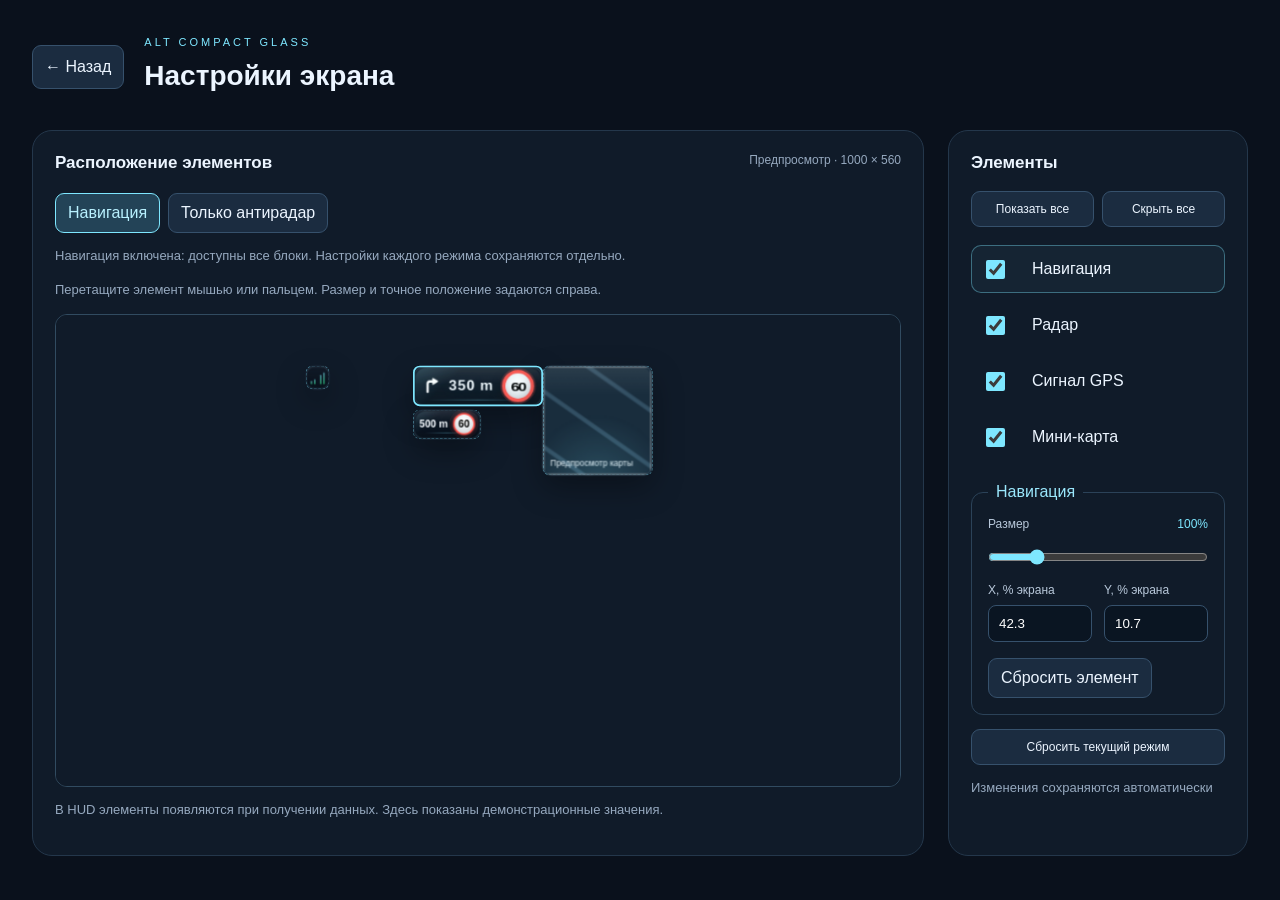
<file: settings.html>
<!doctype html>
<html lang="ru">
<head>
  <meta charset="utf-8">
  <meta name="viewport" content="width=device-width, initial-scale=1">
  <title>Настройки HUD</title>
  <link rel="stylesheet" href="settings.css">
</head>
<body>
  <header>
    <button id="backButton" class="back-button" type="button" aria-label="Назад — закрыть настройки"><span aria-hidden="true">←</span> Назад</button>
    <div class="header-title"><span class="eyebrow">ALT COMPACT GLASS</span><h1>Настройки экрана</h1></div>
  </header>
  <main>
    <section class="preview-panel">
      <div class="section-heading"><h2>Расположение элементов</h2><span>Предпросмотр · 1000 × 560</span></div>
      <div class="mode-switch" role="group" aria-label="Режим расположения">
        <button type="button" data-layout-mode="navigation" aria-pressed="true">Навигация</button>
        <button type="button" data-layout-mode="radar" aria-pressed="false">Только антирадар</button>
      </div>
      <p id="modeHint">Навигация включена: доступны все блоки. Настройки каждого режима сохраняются отдельно.</p>
      <p>Перетащите элемент мышью или пальцем. Размер и точное положение задаются справа.</p>
      <div id="previewArea"><div id="canvas"><iframe id="preview" src="index.html?preview=1" title="Предпросмотр HUD" tabindex="-1"></iframe><div id="handles"></div></div></div>
      <p class="hint">В HUD элементы появляются при получении данных. Здесь показаны демонстрационные значения.</p>
    </section>
    <aside>
      <h2>Элементы</h2>
      <div class="actions"><button id="showAll">Показать все</button><button id="hideAll">Скрыть все</button></div>
      <div id="widgetList"></div>
      <fieldset><legend id="selectedName">Навигация</legend>
        <label>Размер <output id="scaleValue">100%</output><input id="scale" type="range" min="50" max="300" step="5" value="100"></label>
        <div class="coordinates"><label>X, % экрана<input id="posX" type="number" min="0" max="100" step="0.1"></label><label>Y, % экрана<input id="posY" type="number" min="0" max="100" step="0.1"></label></div>
        <button id="resetOne">Сбросить элемент</button>
      </fieldset>
      <button id="resetAll" class="reset">Сбросить текущий режим</button>
      <p id="status" role="status" aria-live="polite">Изменения сохраняются автоматически</p>
    </aside>
  </main>
  <script src="settings-store.js"></script><script src="settings.js"></script>
</body>
</html>
</file>
<file: settings.css>
:root { color-scheme: dark; font-family: Arial, sans-serif; color: #ecf5ff; background: #0a111c; }
* { box-sizing: border-box; }
body { margin: 0; padding: 32px; }
header { display:flex; justify-content:space-between; align-items:center; gap:20px; margin-bottom:28px; }
.header-title { flex:1; min-width:0; }
.back-button { flex-shrink:0; min-height:44px; }
.eyebrow { font-size:11px; letter-spacing:3px; color:#7ee7ff; }
h1 { font-size:28px; margin:10px 0; } h2 { font-size:17px; margin:0; }
a { color:#9ae7fc; text-decoration:none; } p { color:#96a9bf; font-size:13px; line-height:1.6; }
main { display:grid; grid-template-columns:minmax(0,1fr) 300px; gap:24px; max-width:1600px; margin:auto; }
.preview-panel, aside { border:1px solid #24374b; border-radius:20px; padding:22px; background:#101b29; min-width:0; }
.section-heading { display:flex; justify-content:space-between; flex-wrap:wrap; gap:12px; }
.section-heading span { color:#96a9bf; font-size:12px; }
.mode-switch { display:flex; flex-wrap:wrap; gap:8px; margin-top:20px; }
.mode-switch button[aria-pressed="true"] { border-color:#7ee7ff; background:#234357; color:#b9f1ff; }
.widget-row[hidden] { display:none; }
#previewArea { position:relative; overflow:hidden; width:100%; aspect-ratio:1000 / 560; border:1px solid #314b60; border-radius:12px; }
#canvas { position:absolute; width:1000px; height:560px; transform-origin:top left; }
iframe, #handles { position:absolute; inset:0; width:100%; height:100%; border:0; }
iframe { pointer-events:none; } #handles { pointer-events:none; }
.handle { position:absolute; pointer-events:auto; touch-action:none; cursor:grab; padding:0; min-width:28px; min-height:28px; border:1px dashed #7ee7ff70; border-radius:8px; background:transparent; }
.handle.selected { border:2px solid #7ee7ff; background:#7ee7ff0b; }
.handle:active { cursor:grabbing; }
button { font:inherit; color:inherit; cursor:pointer; background:#1b2c40; border:1px solid #36516c; border-radius:9px; padding:10px 12px; }
button:hover { background:#29415a; } :focus-visible { outline:2px solid #7ee7ff; outline-offset:3px; }
.actions { display:flex; gap:8px; margin:18px 0; } .actions button { flex:1; font-size:12px; }
.widget-row { display:flex; align-items:center; gap:12px; margin:8px 0; padding:4px 10px; border:1px solid transparent; border-radius:10px; }
.widget-row.active { background:#7ee7ff0c; border-color:#7ee7ff60; }
.widget-row button { flex:1; border:0; background:transparent; text-align:left; }
input[type=checkbox] { width:19px; height:19px; accent-color:#7ee7ff; }
fieldset { border:1px solid #2b4258; border-radius:12px; margin:22px 0 14px; padding:16px; }
legend { padding:0 8px; color:#9ae7fc; } label { display:block; font-size:12px; color:#b8c8da; }
output { float:right; color:#7ee7ff; } input[type=range] { width:100%; margin:18px 0; accent-color:#7ee7ff; }
.coordinates { display:flex; gap:12px; margin-bottom:16px; } .coordinates label { width:50%; }
input[type=number] { width:100%; background:#0a1522; border:1px solid #36516c; color:white; border-radius:8px; padding:10px; margin-top:8px; }
.reset { width:100%; font-size:12px; } #status { min-height:42px; } .hint { margin-bottom:0; }
@media(max-width:900px) { body { padding:16px; } main { grid-template-columns:1fr; } header { align-items:flex-start; flex-wrap:wrap; gap:12px; } h1 { font-size:22px; } header a { font-size:12px; } }
</file>
